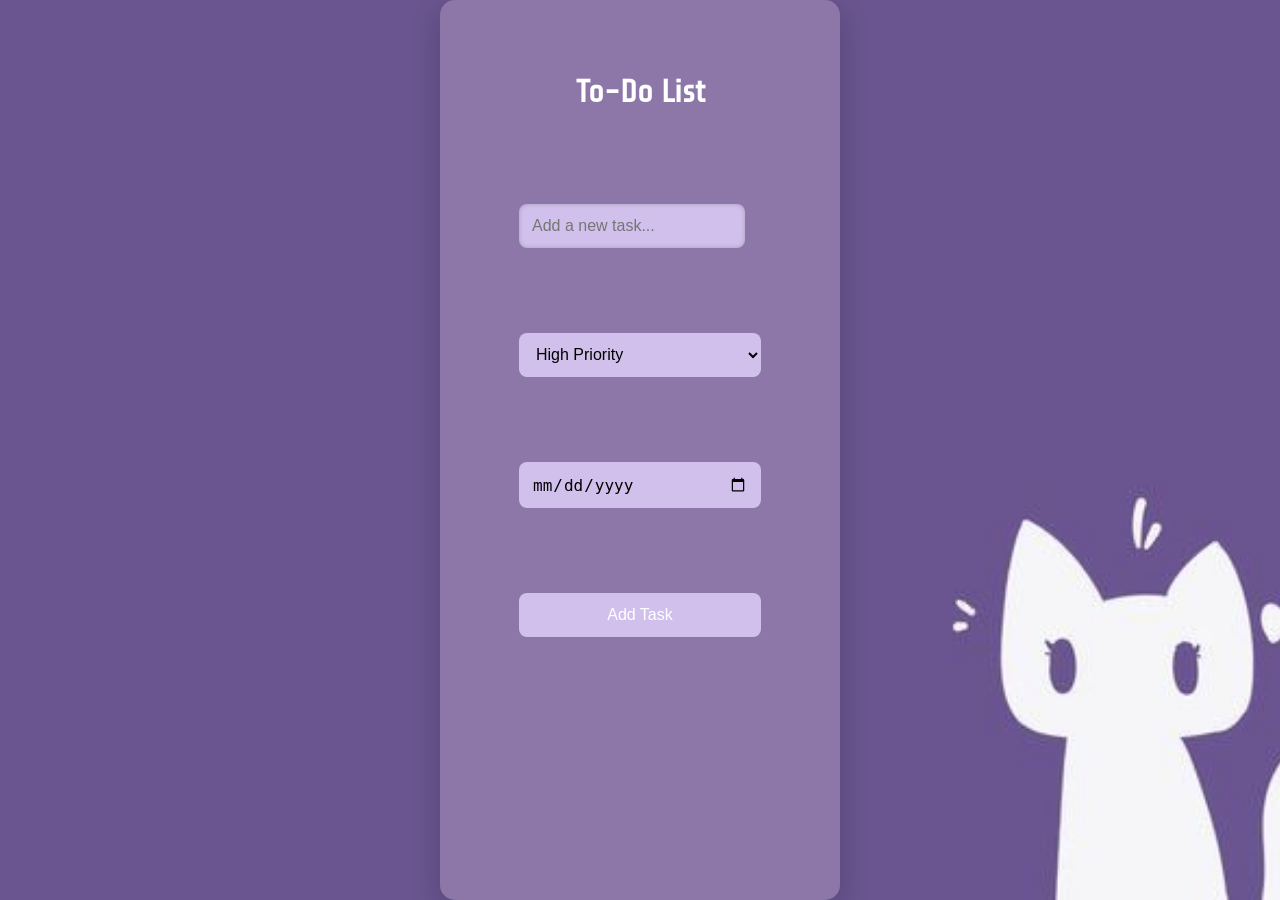
<file: index.html>
<!DOCTYPE html>
<html lang="en">
<head>
    <meta charset="UTF-8">
    <meta name="viewport" content="width=device-width, initial-scale=1.0">
    <title>Just Do It!</title>
    <link rel="stylesheet" href="styles.css">
    <link rel="icon" type="image" href="checklist.png">

    <link rel="preconnect" href="https://fonts.googleapis.com">
    <link rel="preconnect" href="https://fonts.gstatic.com" crossorigin>
    <link href="https://fonts.googleapis.com/css2?family=Share+Tech&display=swap" rel="stylesheet">
</head>

<body>
    <div class="container">

        <h1>To-Do List</h1> 

        <input type="text" placeholder="Add a new task..." id="taskInput">

        <select id="priority">
            <option value="high">High Priority</option>
            <option value="medium">Medium Priority</option>
            <option value="low">Low Priority</option>
        </select>

      <input type="date" id="taskDate">

        <button id="addBtn" onclick="addTask()">Add Task</button>

        <ul id="taskList" style="list-style: none;"></ul>

        <div id="task-list"></div>
    </div>

<script src="index.js"></script>
</body>
</html>
</file>
<file: styles.css>
* {
    padding: 0;
    margin: 0;
    box-sizing: border-box;
}

body {
    font-family: "Share Tech", sans-serif;
    background-image: url(download\ \(4\).jpg);
    background-size: cover;
    background-position: center;
    background-color: #8d77a8;
    display: flex;
    justify-content: center;
    align-items: center;
    height: 100vh;
    color: #fff;
}

.container {
    display: grid;
    grid-template-columns: auto;
    justify-content: center;
    align-items: center;
    background: #8d77a8;
    padding: 2rem;
    border-radius: 15px;
    box-shadow: 0 10px 30px rgba(0, 0, 0, 0.2);
    width: 100%;
    max-width: 400px;
    text-align: center;
    min-height: 100vh;
}

div h1 {
    margin-bottom: 0.3em;
}

input,
select,
button[type="date"] {
    padding: 0.8rem;
    font-size: 1rem;
    border-radius: 8px;
    background: #d1c0ec;
    border: none;
    outline: none;
}

input[type="text"] {
    padding: 0.8rem;
    border-radius: 8px;
    border: none;
    outline: none;
    font-size: 1rem;
    margin-right: 1rem;
    box-shadow: inset 0 0 5px rgba(0, 0, 0, 0.2);
    background: #d1c0ec;
    color: #fff;
}

button {
    padding: 0.8rem 1rem;
    border-radius: 8px;
    border: none;
    background: #d1c0ec;
    color: #fff;
    font-size: 1rem;
    cursor: pointer;
    transition: 0.3s;
}

button:hover {
    background: #8d77a8;
}

ul {
    list-style: none;
    padding: 0;
    margin-top: 20px;
}

li {
    background: #d1c0ec;
    padding: 10px;
    margin-bottom: 10px;
    display: flex;
    justify-content: space-between;
    align-items: center;
    border-radius: 5px;
}

.actions button {
    margin-left: 5px;
}

.edit-btn {
    background: #8d77a8;
    color: white;
}

.delete-btn {
    background: #8d77a8;
    color: white;
}

.date {
    font-size: 13px;
    opacity: 0.9;
}

.high {
    background: #a187ac;
}

.medium {
    background: #aa9ced;
}

.low {
    background: #dec0f1;
}
</file>
